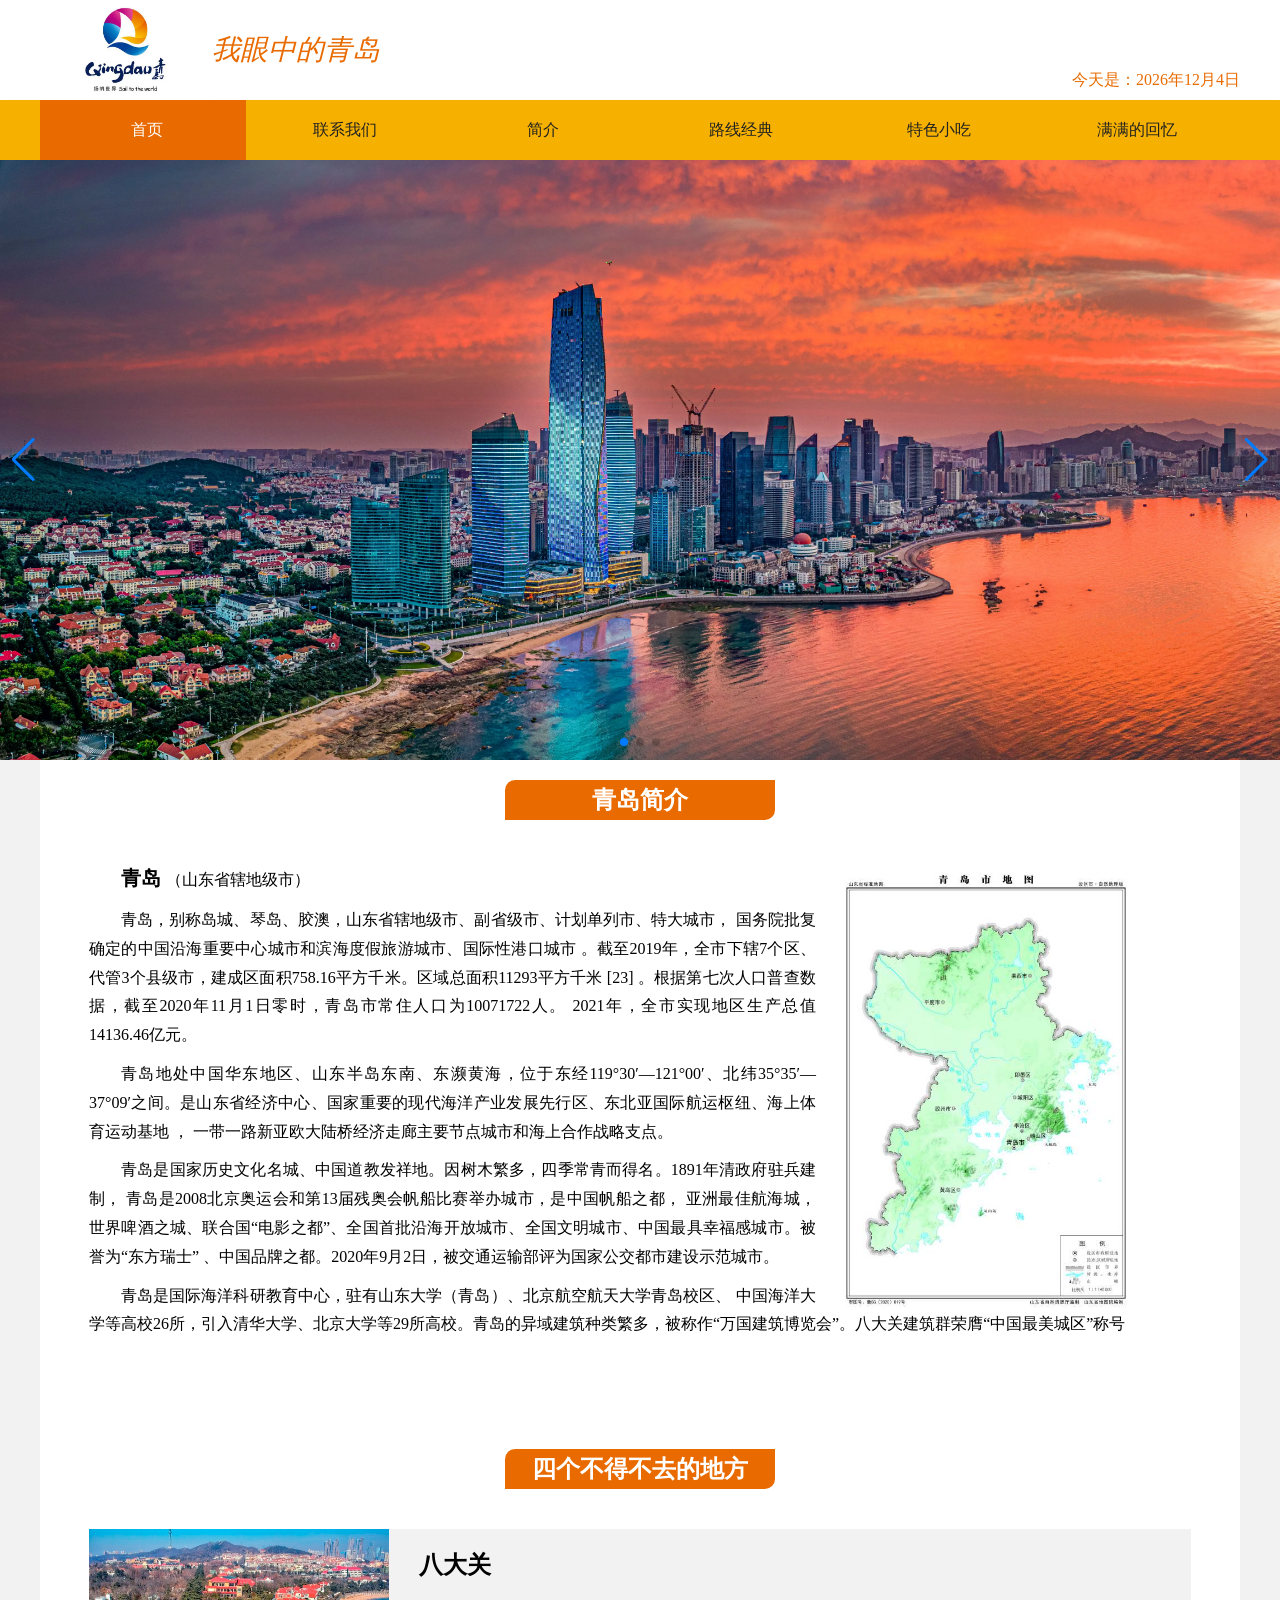
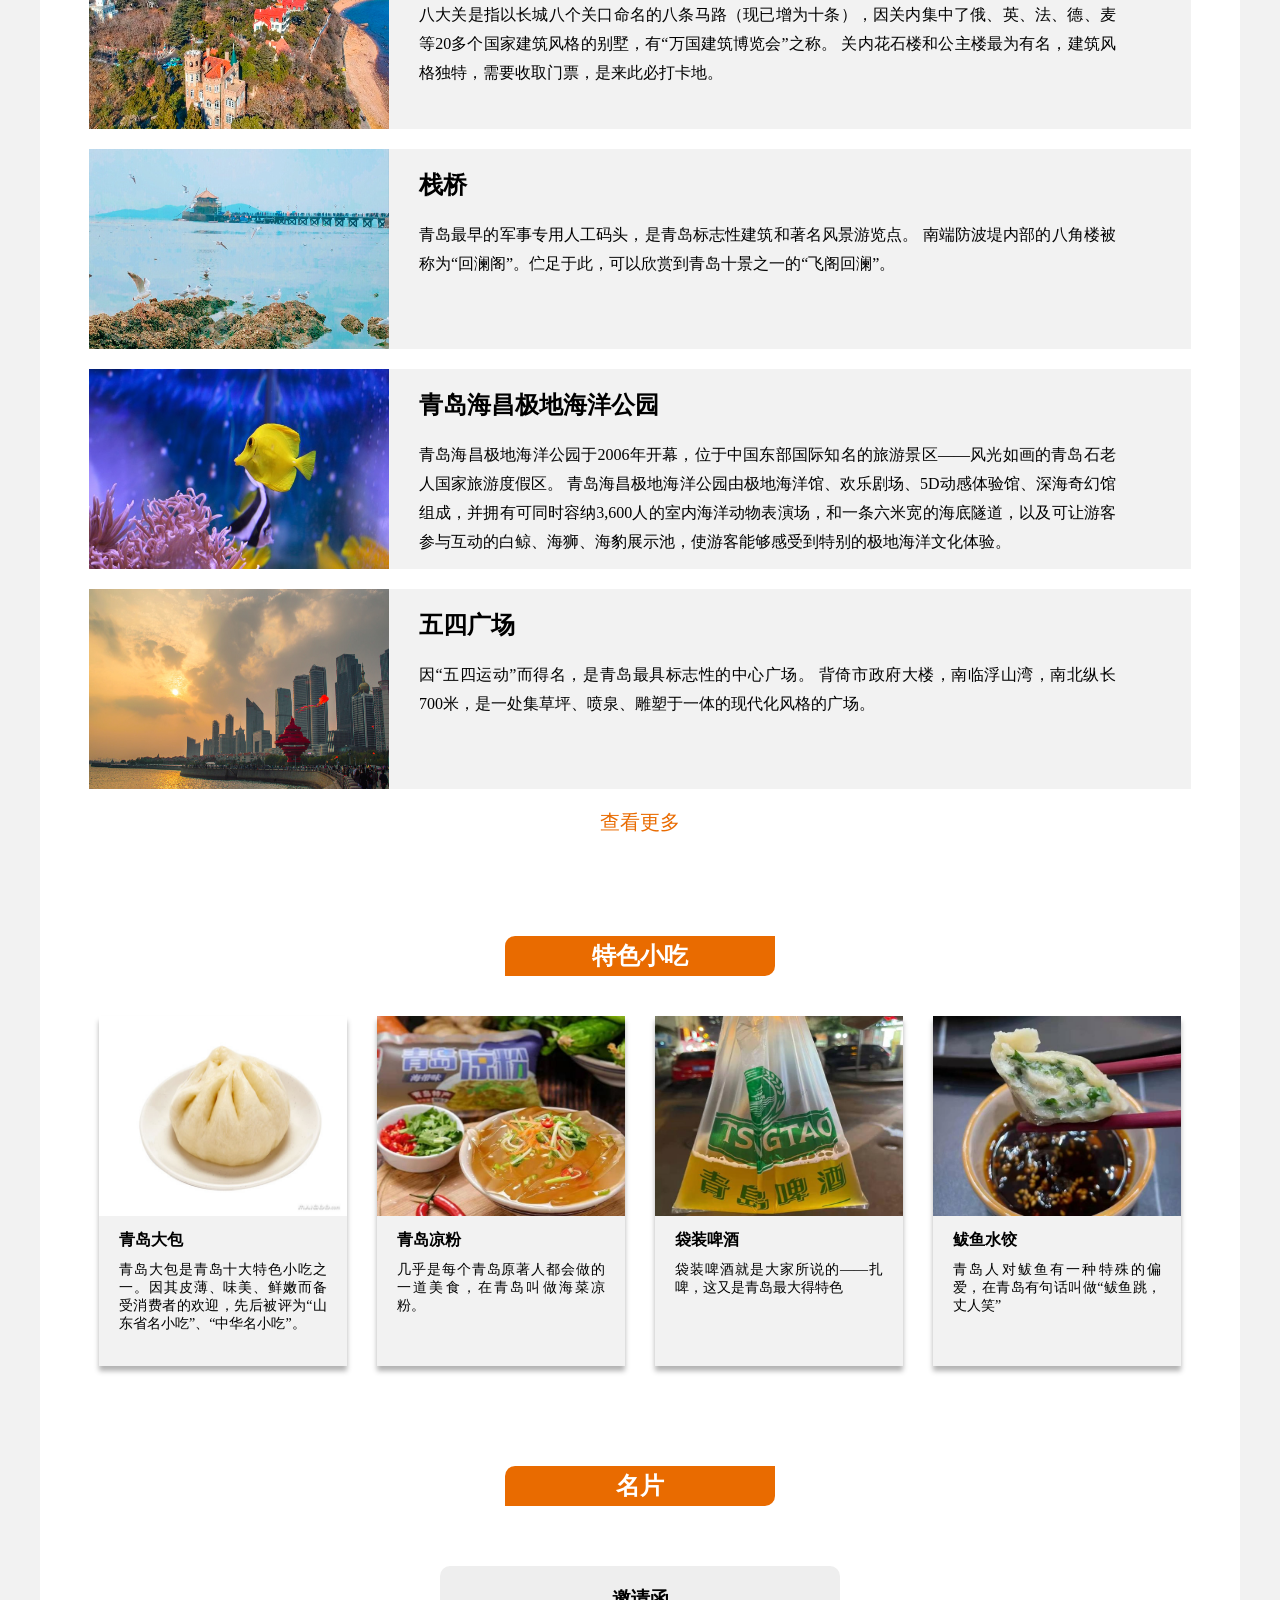
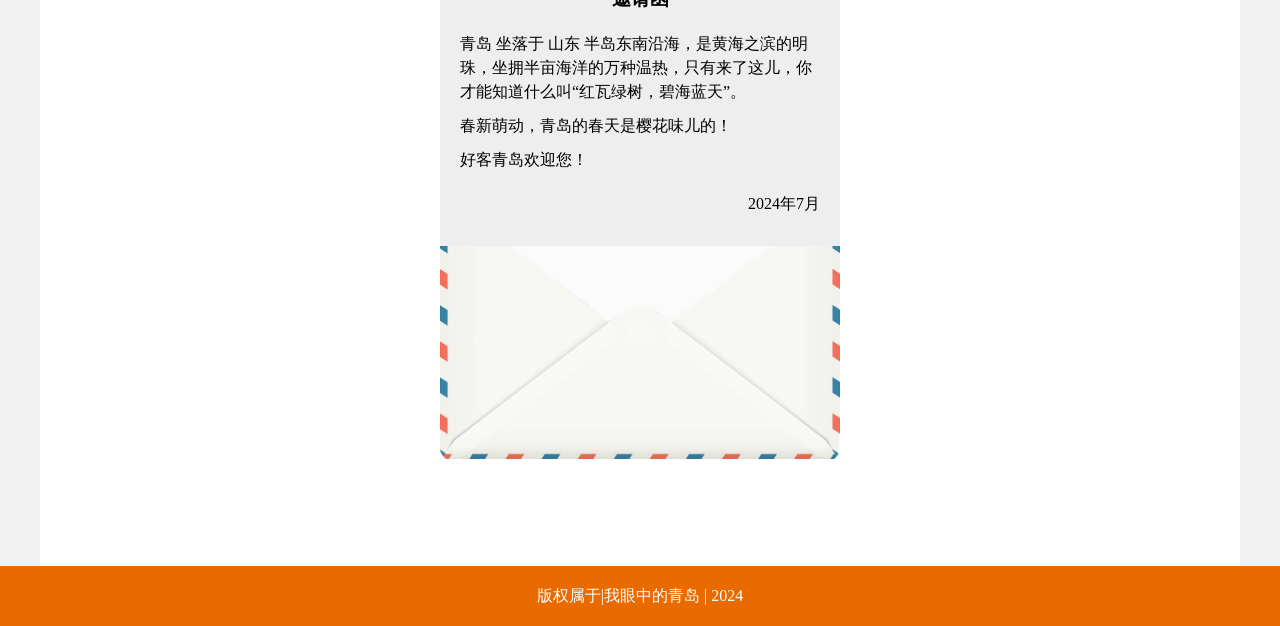
<file: qingdaolvyou/index.html>
<!DOCTYPE html>
<html>

<head>
	<meta charset="utf-8" />
	<title>首页</title>
	<link rel="stylesheet" href="css/index.css">
	<link rel="stylesheet" href="css/swiper.css">
</head>

<body>
	<div class="top">
		<div class="main">
			<img src="images/logo.webp" alt="">
			<h1>我眼中的青岛</h1>

			<div class="time">
				<script type="text/javascript">
					var date = new Date();
					document.write("今天是：" + date.getFullYear() + "年" + (date.getMonth() + 1) + "月" + date.getDate() + "日");
				</script>
			</div>
		</div>
	</div>

	<div class="head">
		<div class="main">
			<ul>
				<li><a class="select" href="index.html">首页</a></li>
				<li><a href="about.html">联系我们</a></li>
				<li><a href="introduce.html">简介</a></li>
				<li><a href="route.html">路线经典</a></li>
				<li><a href="food.html">特色小吃</a></li>
				<li><a href="article.html">满满的回忆</a></li>
				<div class="clear"></div>
			</ul>
		</div>
	</div>

	<div class="lunbo">
		<div class="swiper-container" style="width:100%; height: 100%;">
			<div class="swiper-wrapper">
				<div class="swiper-slide">
					<img src="images/banner.jpeg" alt="">
				</div>
				<div class="swiper-slide">
					<img src="images/banner1.jpg" alt="">
				</div>
				<div class="swiper-slide">
					<img src="images/banner2.jpg" alt="">
				</div>
			</div>
			<!-- Add Arrows -->
			<div class="swiper-button-next"></div>
			<div class="swiper-button-prev"></div>
			<!-- Add Pagination -->
			<div class="swiper-pagination"></div>
		</div>
	</div>


	<div class="box">

		<div class="content">
			<div class="row">
				<div class="content_title">
					<h2>青岛简介</h2>
				</div>

				<div class="text">
					<img src="images/1.jpg" width="300" alt="" style="float: right; margin-left: 20px;">
					<p>
						<span style="font-weight: 600; font-size:20px">青岛 </span>（山东省辖地级市）
					</p>
					<p>
						青岛，别称岛城、琴岛、胶澳，山东省辖地级市、副省级市、计划单列市、特大城市， 国务院批复确定的中国沿海重要中心城市和滨海度假旅游城市、国际性港口城市
						。截至2019年，全市下辖7个区、代管3个县级市，建成区面积758.16平方千米。区域总面积11293平方千米 [23] 。根据第七次人口普查数据，截至2020年11月1日零时，青岛市常住人口为10071722人。
						2021年，全市实现地区生产总值14136.46亿元。
					</p>
					<p>
						青岛地处中国华东地区、山东半岛东南、东濒黄海，位于东经119°30′—121°00′、北纬35°35′—37°09′之间。是山东省经济中心、国家重要的现代海洋产业发展先行区、东北亚国际航运枢纽、海上体育运动基地 ，
						一带一路新亚欧大陆桥经济走廊主要节点城市和海上合作战略支点。
					</p>
					<p>
						青岛是国家历史文化名城、中国道教发祥地。因树木繁多，四季常青而得名。1891年清政府驻兵建制， 青岛是2008北京奥运会和第13届残奥会帆船比赛举办城市，是中国帆船之都， 亚洲最佳航海城，
						世界啤酒之城、联合国“电影之都”、全国首批沿海开放城市、全国文明城市、中国最具幸福感城市。被誉为“东方瑞士” 、中国品牌之都。2020年9月2日，被交通运输部评为国家公交都市建设示范城市。
					</p>
					<p>
						青岛是国际海洋科研教育中心，驻有山东大学（青岛）、北京航空航天大学青岛校区、
						中国海洋大学等高校26所，引入清华大学、北京大学等29所高校。青岛的异域建筑种类繁多，被称作“万国建筑博览会”。八大关建筑群荣膺“中国最美城区”称号
					</p>
				</div>
				<div class=" clear"></div>
			</div>

			<div class="row" style="margin-top: 100px;">
				<div class="content_title">
					<h2>四个不得不去的地方</h2>
				</div>

				<div class="info1">
					<img src="images/df1.jpeg" alt="">
					<div class="text">
						<h2>八大关</h2>
						<p>
							八大关是指以长城八个关口命名的八条马路（现已增为十条），因关内集中了俄、英、法、德、麦等20多个国家建筑风格的别墅，有“万国建筑博览会”之称。
							关内花石楼和公主楼最为有名，建筑风格独特，需要收取门票，是来此必打卡地。
						</p>
					</div>
					<div class="clear"></div>
				</div>
				<div class="info1">
					<img src="images/df2.jpeg" alt="">
					<div class="text">
						<h2>栈桥</h2>
						<p>
							青岛最早的军事专用人工码头，是青岛标志性建筑和著名风景游览点。
							南端防波堤内部的八角楼被称为“回澜阁”。伫足于此，可以欣赏到青岛十景之一的“飞阁回澜”。
						</p>
					</div>
					<div class="clear"></div>
				</div>
				<div class="info1">
					<img src="images/df3.jpeg" alt="">
					<div class="text">
						<h2>青岛海昌极地海洋公园</h2>
						<p>
							青岛海昌极地海洋公园于2006年开幕，位于中国东部国际知名的旅游景区——风光如画的青岛石老人国家旅游度假区。
							青岛海昌极地海洋公园由极地海洋馆、欢乐剧场、5D动感体验馆、深海奇幻馆组成，并拥有可同时容纳3,600人的室内海洋动物表演场，和一条六米宽的海底隧道，以及可让游客参与互动的白鲸、海狮、海豹展示池，使游客能够感受到特别的极地海洋文化体验。
						</p>
					</div>
					<div class="clear"></div>
				</div>
				<div class="info1">
					<img src="images/df4.jpeg" alt="">
					<div class="text">
						<h2>五四广场</h2>
						<p>
							因“五四运动”而得名，是青岛最具标志性的中心广场。
							背倚市政府大楼，南临浮山湾，南北纵长700米，是一处集草坪、喷泉、雕塑于一体的现代化风格的广场。
						</p>
					</div>
					<div class="clear"></div>
				</div>

				<a href="route.html" class="more">查看更多</a>

			</div>


			<div class="row" style="margin-top: 100px;">
				<div class="content_title">
					<h2>特色小吃</h2>
				</div>

				<div class="list">
					<div class="list_info" style="margin-left: 10px;">
						<img src="images/ms1.jpg" alt="">
						<h4>青岛大包</h4>
						<p>
							青岛大包是青岛十大特色小吃之一。因其皮薄、味美、鲜嫩而备受消费者的欢迎，先后被评为“山东省名小吃”、“中华名小吃”。
						</p>
					</div>
					<div class="list_info">
						<img src="images/ms2.jpeg" alt="">
						<h4>青岛凉粉</h4>
						<p>
							几乎是每个青岛原著人都会做的一道美食，在青岛叫做海菜凉粉。
						</p>
					</div>
					<div class="list_info">
						<img src="images/ms3.jpeg" alt="">
						<h4>袋装啤酒</h4>
						<p>
							袋装啤酒就是大家所说的——扎啤，这又是青岛最大得特色
						</p>
					</div>
					<div class="list_info" style="margin-right: 0;">
						<img src="images/ms4.jpeg" alt="">
						<h4>鲅鱼水饺 </h4>
						<p>
							青岛人对鲅鱼有一种特殊的偏爱，在青岛有句话叫做“鲅鱼跳，丈人笑”
						</p>
					</div>
					<div class="clear"></div>
				</div>

			</div>


			<div class="row" style="margin-top: 100px;">
				<div class="content_title">
					<h2>名片</h2>
				</div>

				<div class="xinfeng">
					<img src="images/xf.jpg" alt="">
					<div class="xinfeng_text">
						<h3>邀请函</h3>
						<p>
							青岛 坐落于 山东 半岛东南沿海，是黄海之滨的明珠，坐拥半亩海洋的万种温热，只有来了这儿，你才能知道什么叫“红瓦绿树，碧海蓝天”。
						</p>
						<p>
							春新萌动，青岛的春天是樱花味儿的！
						</p>
						<p>好客青岛欢迎您！</p>
						<p style="text-align: right; margin-top: 20px;">2024年7月</p>
					</div>
				</div>

			</div>
		</div>

	</div>

	<div class="footer">
		<p>版权属于|我眼中的青岛 | 2024</p>
	</div>

</body>

<script src="js/swiper.js"></script>
<script>
	// 轮播
	var swiper = new Swiper('.swiper-container', {
		loop: true,
		effect: 'fade',
		autoplay: {
			delay: 5000, //3秒切换一次
			disableOnInteraction: false,
		},
		navigation: {
			nextEl: '.swiper-button-next',
			prevEl: '.swiper-button-prev',
		},
		pagination: {
			el: '.swiper-pagination',
			clickable: true,
		},
	});

	// 欢迎信息
	alert('欢迎你来到“我眼中的青岛”网站')
</script>

</html>
</file>
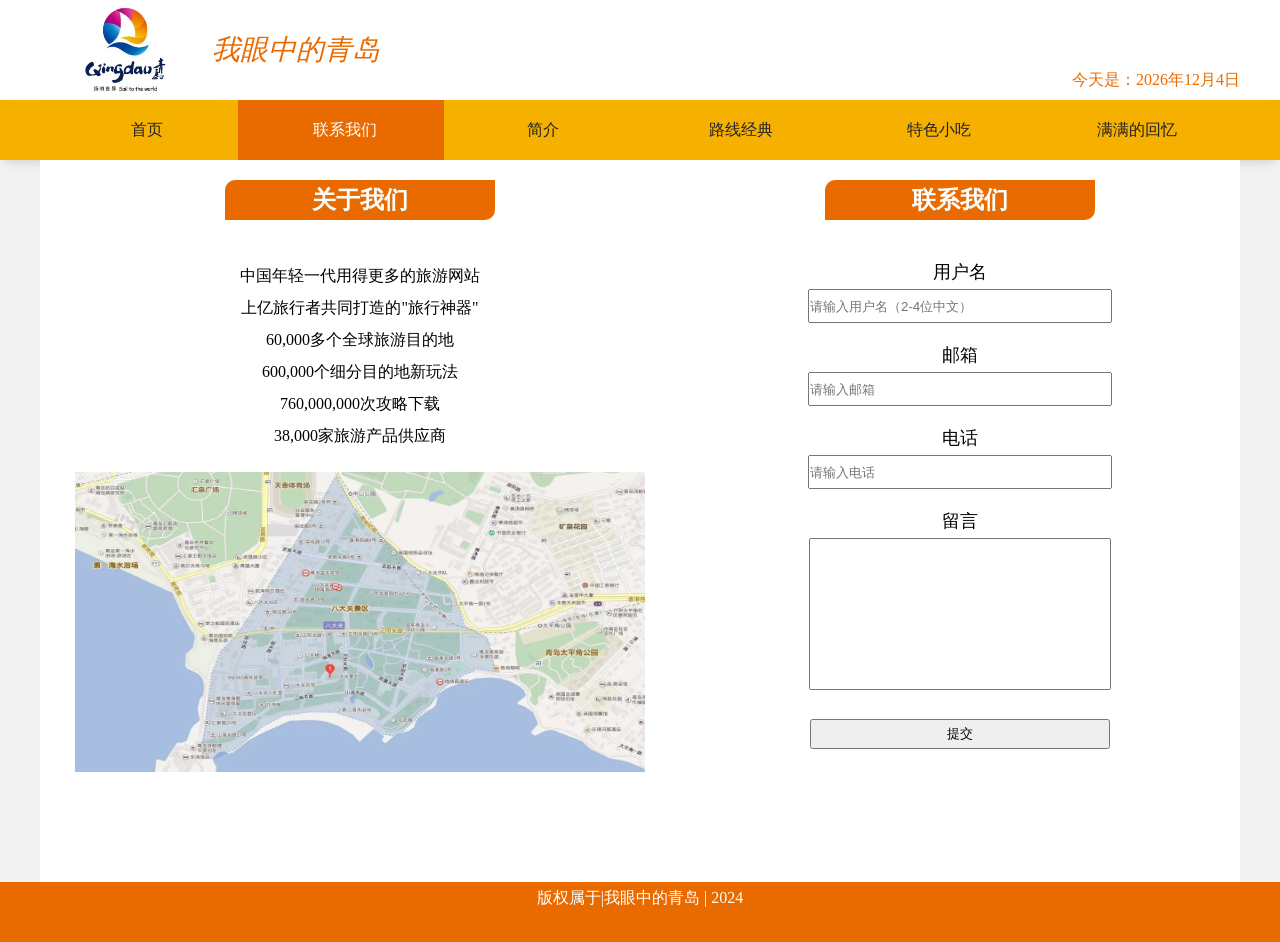
<file: qingdaolvyou/about.html>
<!DOCTYPE html>
<html>

<head>
    <meta charset="utf-8">
    <title>联系我们</title>
    <link rel="stylesheet" href="css/index.css">
    <style>
    .box {
        padding-bottom: 50px;
    }

    p {
        text-align: center;
        font-weight: 300;
        line-height: 2;
    }
    </style>
</head>

<body>
    <div class="top">
        <div class="main">
            <img src="images/logo.webp" alt="">
            <h1>我眼中的青岛</h1>
            <div class="time">
                <script type="text/javascript">
                var date = new Date();
                document.write("今天是：" + date.getFullYear() + "年" + (date.getMonth() + 1) + "月" + date.getDate() + "日");
                </script>
            </div>
        </div>
    </div>
    <div class="head">
        <div class="main">
            <ul>
                <li><a href="index.html">首页</a></li>
                <li><a class="select" href="about.html">联系我们</a></li>
                <li><a href="introduce.html">简介</a></li>
                <li><a href="route.html">路线经典</a></li>
                <li><a href="food.html">特色小吃</a></li>
                <li><a href="article.html">满满的回忆</a></li>
                <div class="clear"></div>
            </ul>
        </div>
    </div>
    <div class="box">
        <div class="content">
            <div class="main">
                <div class="row row_left">
                    <div class="content_title">
                        <h2>关于我们</h2>
                    </div>
                    <p>
                        中国年轻一代用得更多的旅游网站
                        <br> 上亿旅行者共同打造的"旅行神器"
                        <br> 60,000多个全球旅游目的地
                        <br> 600,000个细分目的地新玩法
                        <br> 760,000,000次攻略下载
                        <br> 38,000家旅游产品供应商
                    </p>
                    <div class="map">
                        <img src="images/map.jpg" alt="">
                    </div>
                </div>
                <div class="row row_right">
                    <div class="content_title">
                        <h2>联系我们</h2>
                    </div>
                    <form action="#">
                        <div class="input_info">
                            <span class="label">用户名</span>
                            <input type="text" id="user" placeholder="请输入用户名（2-4位中文）">
                        </div>
                        <div class="input_info">
                            <span class="label">邮箱</span>
                            <input type="email" id="email" placeholder="请输入邮箱">
                        </div>
                        <div class="input_info">
                            <span class="label">电话</span>
                            <input type="tel" id="phone" placeholder="请输入电话">
                        </div>
                        <div class="input_info">
                            <span class="label">留言</span>
                            <textarea name="" id="liuyan" cols="30" rows="10"></textarea>
                        </div>
                        <input type="submit" value="提交" id="btn">
                    </form>
                </div>
                <div class="clear"></div>
            </div>
        </div>
    </div>
    <div class="footer">
        <p>版权属于|我眼中的青岛 | 2024</p>
    </div>
</body>
<script>
var btn = document.querySelector('#btn')
btn.addEventListener('click', function() {
    var user = document.querySelector('#user').value
    var email = document.querySelector('#email').value
    var phone = document.querySelector('#phone').value
    var liuyan = document.querySelector('#liuyan').value

    var pattern = /[\u4e00-\u9fa5]{2,4}$/;
    if (pattern.test(user) === true) {

        var reg2 = /^([a-zA-Z]|[0-9])(\w|\-)+@[a-zA-Z0-9]+\.([a-zA-Z]{2,4})$/;
        if (!reg2.test(email)) {
            alert("请输入正确邮箱格式");
            document.querySelector('#email').focus();
            return false;
        } else {
            var reg3 = /^(((13[0-9]{1})|(15[0-9]{1})|(18[0-9]{1}))+\d{8})$/;
            if (!reg3.test(phone)) {
                alert("请输入正确手机号");
                document.querySelector('#phone').focus();
                return false;
            } else {
                if (liuyan.length === 0) {
                    alert("请输入留言内容");
                    document.querySelector('#liuyan').focus();
                    return false;
                } else {
                    alert('提交成功')
                }
            }
        }

    } else {
        alert("请输入2-4位中文");
        document.querySelector('#user').focus();
    }
})
</script>

</html>
</file>
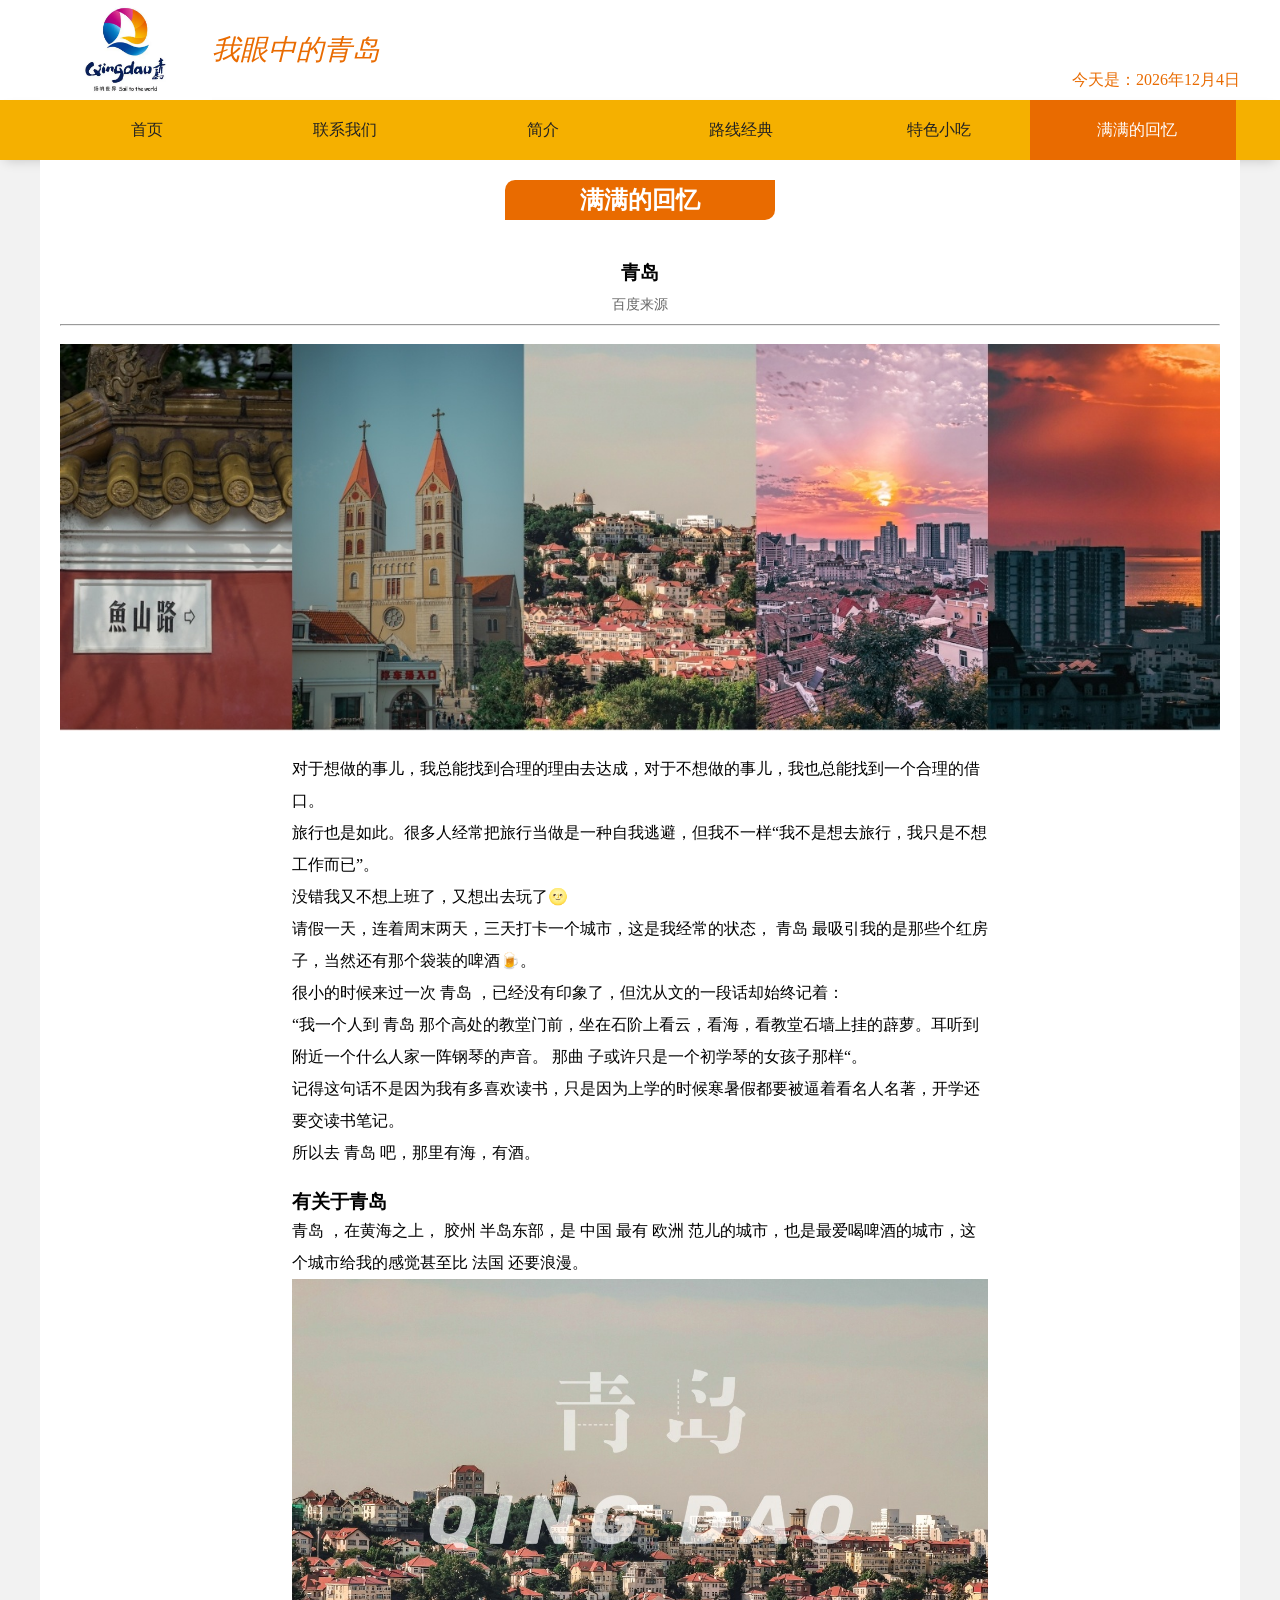
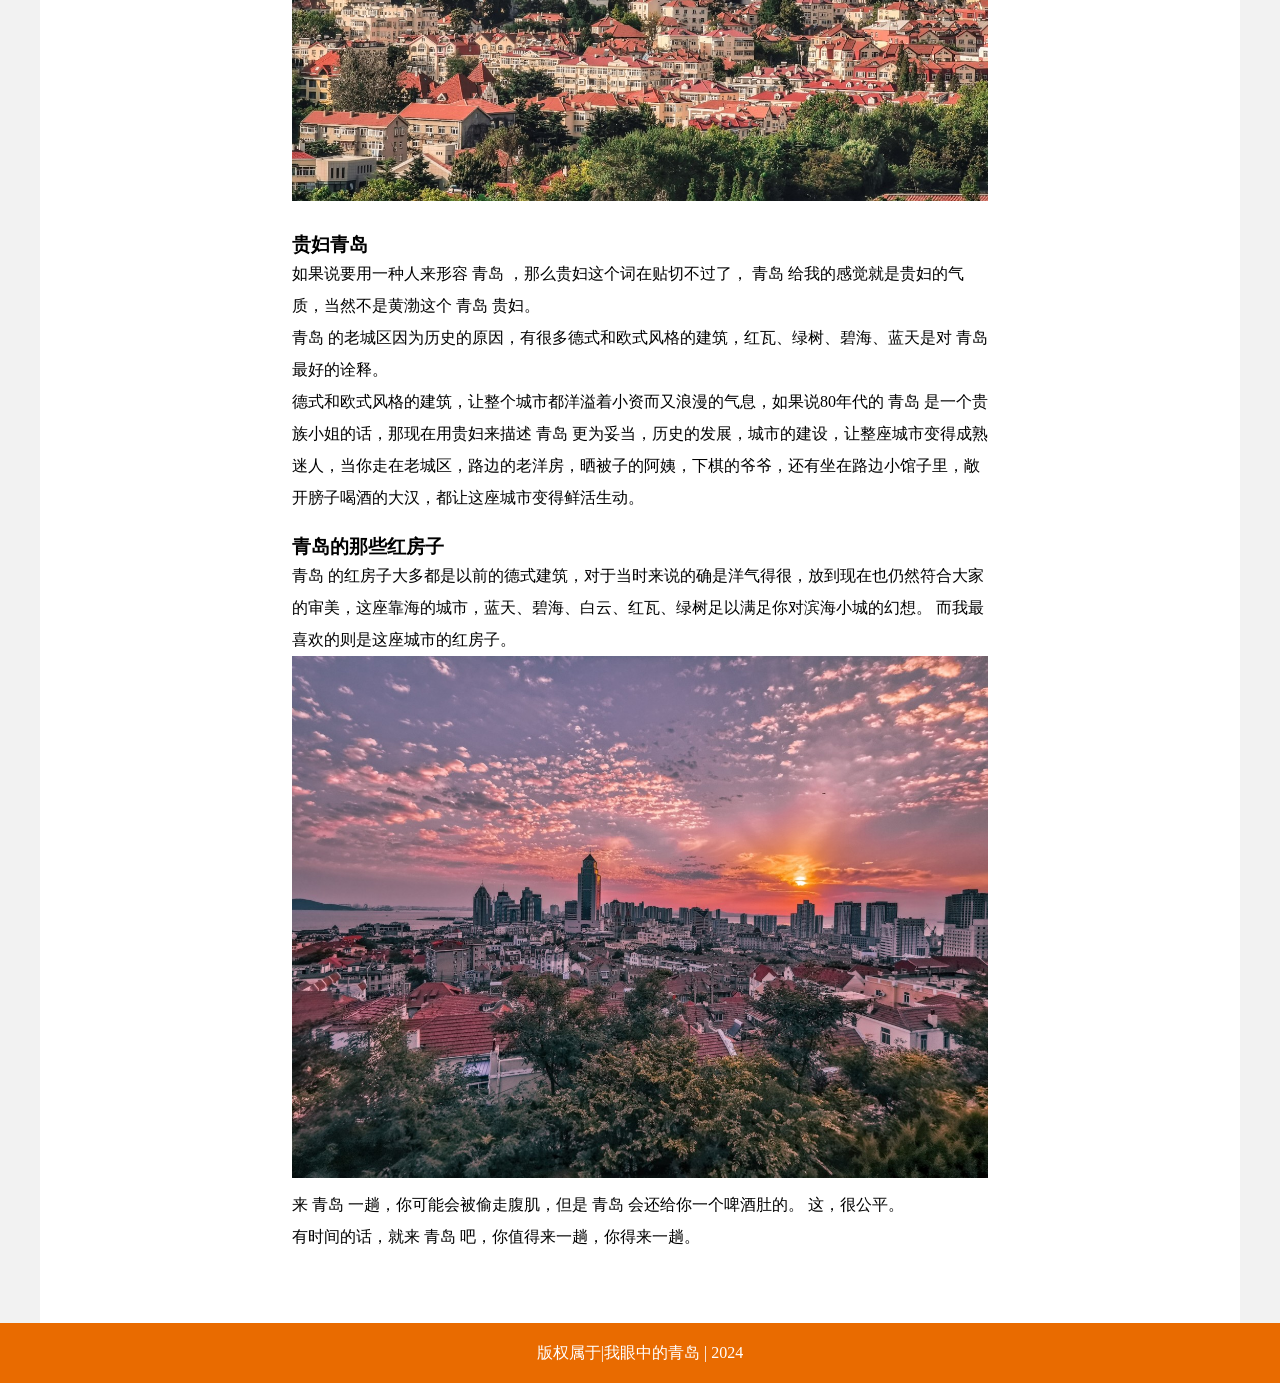
<file: qingdaolvyou/article.html>
<!DOCTYPE html>
<html>

<head>
    <meta charset="utf-8">
    <title>满满的回忆</title>
    <link rel="stylesheet" href="css/index.css">
    <style>
    .box {
        padding-bottom: 50px;
    }

    p {
        margin-bottom: 10px;
    }
    </style>
</head>

<body>
    <div class="top">
        <div class="main">
            <img src="images/logo.webp" alt="">
            <h1>我眼中的青岛</h1>
            <div class="time">
                <script type="text/javascript">
                var date = new Date();
                document.write("今天是：" + date.getFullYear() + "年" + (date.getMonth() + 1) + "月" + date.getDate() + "日");
                </script>
            </div>
        </div>
    </div>
    <div class="head">
        <div class="main">
            <ul>
                <li><a href="index.html">首页</a></li>
                <li><a href="about.html">联系我们</a></li>
                <li><a href="introduce.html">简介</a></li>
                <li><a href="route.html">路线经典</a></li>
                <li><a href="food.html">特色小吃</a></li>
                <li><a class="select" href="article.html">满满的回忆</a></li>
                <div class="clear"></div>
            </ul>
        </div>
    </div>
    <div class="box">
        <div class="content">
            <div class="content_title">
                <h2>满满的回忆</h2>
            </div>
            <div class="introduce article">
                <h3 style="text-align: center;">青岛</h3>
                <a href="http://www.mafengwo.cn/i/21108826.html" target="_blank">百度来源</a>
                <hr>
                <br>
                <img src="images/hy1.jpg" style="width: 100%;" alt="">
                <br>
                <br>
                <p>
                    对于想做的事儿，我总能找到合理的理由去达成，对于不想做的事儿，我也总能找到一个合理的借口。
                </p>
                <p>
                    旅行也是如此。很多人经常把旅行当做是一种自我逃避，但我不一样“我不是想去旅行，我只是不想工作而已”。
                </p>
                <p>
                    没错我又不想上班了，又想出去玩了🌝
                </p>
                <p>
                    请假一天，连着周末两天，三天打卡一个城市，这是我经常的状态， 青岛 最吸引我的是那些个红房子，当然还有那个袋装的啤酒🍺。
                </p>
                <p>
                    很小的时候来过一次 青岛 ，已经没有印象了，但沈从文的一段话却始终记着：
                </p>
                <p>
                    “我一个人到 青岛 那个高处的教堂门前，坐在石阶上看云，看海，看教堂石墙上挂的薜萝。耳听到附近一个什么人家一阵钢琴的声音。 那曲 子或许只是一个初学琴的女孩子那样“。
                </p>
                <p>
                    记得这句话不是因为我有多喜欢读书，只是因为上学的时候寒暑假都要被逼着看名人名著，开学还要交读书笔记。
                </p>
                <p>
                    所以去 青岛 吧，那里有海，有酒。
                </p>
                <h3>有关于青岛</h3>
                <p>
                    青岛 ，在黄海之上， 胶州 半岛东部，是 中国 最有 欧洲 范儿的城市，也是最爱喝啤酒的城市，这个城市给我的感觉甚至比 法国 还要浪漫。
                </p>
                <p>
                    <img src="images/hy2.jpg" alt="">
                </p>
                <h3>贵妇青岛</h3>
                <p>
                    如果说要用一种人来形容 青岛 ，那么贵妇这个词在贴切不过了， 青岛 给我的感觉就是贵妇的气质，当然不是黄渤这个 青岛 贵妇。
                </p>
                <p>
                    青岛 的老城区因为历史的原因，有很多德式和欧式风格的建筑，红瓦、绿树、碧海、蓝天是对 青岛 最好的诠释。
                </p>
                <p>
                    德式和欧式风格的建筑，让整个城市都洋溢着小资而又浪漫的气息，如果说80年代的 青岛 是一个贵族小姐的话，那现在用贵妇来描述 青岛 更为妥当，历史的发展，城市的建设，让整座城市变得成熟迷人，当你走在老城区，路边的老洋房，晒被子的阿姨，下棋的爷爷，还有坐在路边小馆子里，敞开膀子喝酒的大汉，都让这座城市变得鲜活生动。
                </p>
                <h3>
          青岛的那些红房子
        </h3>
                <p>
                    青岛 的红房子大多都是以前的德式建筑，对于当时来说的确是洋气得很，放到现在也仍然符合大家的审美，这座靠海的城市，蓝天、碧海、白云、红瓦、绿树足以满足你对滨海小城的幻想。 而我最喜欢的则是这座城市的红房子。
                </p>
                <p>
                    <img src="images/hy3.jpg" alt="">
                </p>
                <p>
                    来 青岛 一趟，你可能会被偷走腹肌，但是 青岛 会还给你一个啤酒肚的。 这，很公平。
                </p>
                <p>
                    有时间的话，就来 青岛 吧，你值得来一趟，你得来一趟。
                </p>
            </div>
        </div>
    </div>
    <div class="footer">
        <p>版权属于|我眼中的青岛 | 2024</p>
    </div>
</body>

</html>
</file>
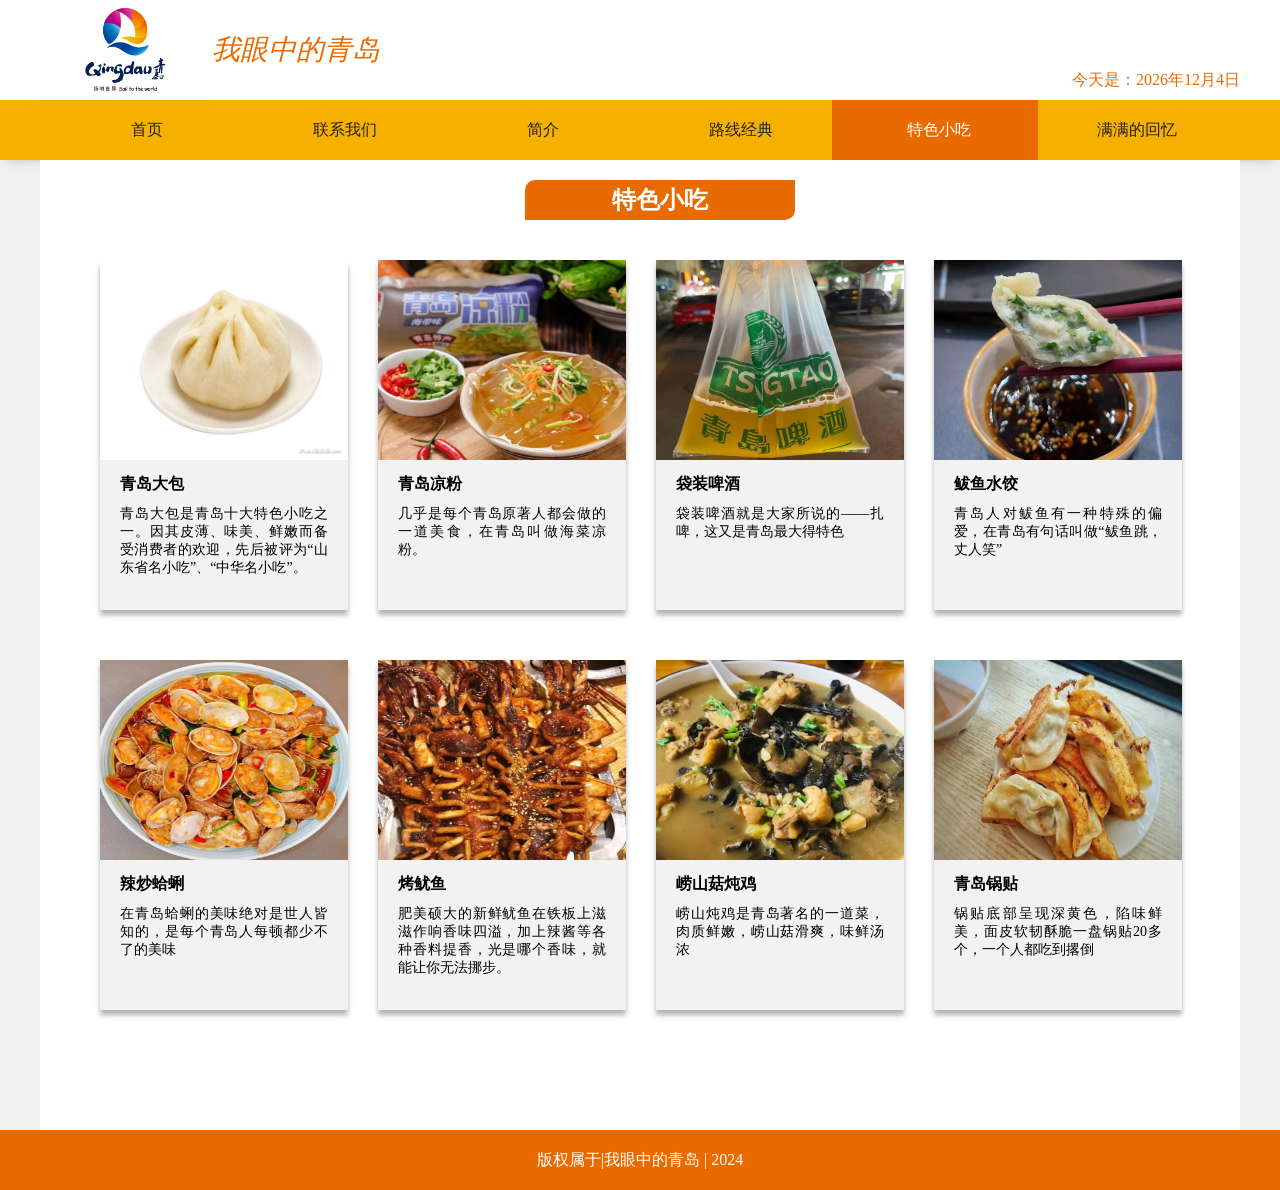
<file: qingdaolvyou/food.html>
<!DOCTYPE html>
<html>

<head>
    <meta charset="utf-8">
    <title>特色小吃</title>
    <link rel="stylesheet" href="css/index.css">
    <style>
    .box {
        padding-bottom: 50px;
    }
    </style>
</head>

<body>
    <div class="top">
        <div class="main">
            <img src="images/logo.webp" alt="">
            <h1>我眼中的青岛</h1>
            <div class="time">
                <script type="text/javascript">
                var date = new Date();
                document.write("今天是：" + date.getFullYear() + "年" + (date.getMonth() + 1) + "月" + date.getDate() + "日");
                </script>
            </div>
        </div>
    </div>
    <div class="head">
        <div class="main">
            <ul>
                <li><a href="index.html">首页</a></li>
                <li><a href="about.html">联系我们</a></li>
                <li><a href="introduce.html">简介</a></li>
                <li><a href="route.html">路线经典</a></li>
                <li><a class="select" href="food.html">特色小吃</a></li>
                <li><a href="article.html">满满的回忆</a></li>
                <div class="clear"></div>
            </ul>
        </div>
    </div>
    <div class="box">
        <div class="content">
            <div class="main">
                <div class="row">
                    <div class="content_title">
                        <h2>特色小吃</h2>
                    </div>
                    <div class="list">
                        <div class="list_info" style="margin-left: 10px;">
                            <img src="images/ms1.jpg" alt="">
                            <h4>青岛大包</h4>
                            <p>
                                青岛大包是青岛十大特色小吃之一。因其皮薄、味美、鲜嫩而备受消费者的欢迎，先后被评为“山东省名小吃”、“中华名小吃”。
                            </p>
                        </div>
                        <div class="list_info">
                            <img src="images/ms2.jpeg" alt="">
                            <h4>青岛凉粉</h4>
                            <p>
                                几乎是每个青岛原著人都会做的一道美食，在青岛叫做海菜凉粉。
                            </p>
                        </div>
                        <div class="list_info">
                            <img src="images/ms3.jpeg" alt="">
                            <h4>袋装啤酒</h4>
                            <p>
                                袋装啤酒就是大家所说的——扎啤，这又是青岛最大得特色
                            </p>
                        </div>
                        <div class="list_info" style="margin-right: 0;">
                            <img src="images/ms4.jpeg" alt="">
                            <h4>鲅鱼水饺 </h4>
                            <p>
                                青岛人对鲅鱼有一种特殊的偏爱，在青岛有句话叫做“鲅鱼跳，丈人笑”
                            </p>
                        </div>
                        <div class="clear"></div>
                    </div>
                    <div class="list">
                        <div class="list_info" style="margin-left: 10px;">
                            <img src="images/ms5.jpeg" alt="">
                            <h4>辣炒蛤蜊</h4>
                            <p>
                                在青岛蛤蜊的美味绝对是世人皆知的，是每个青岛人每顿都少不了的美味
                            </p>
                        </div>
                        <div class="list_info">
                            <img src="images/ms6.jpeg" alt="">
                            <h4>烤鱿鱼</h4>
                            <p>
                                肥美硕大的新鲜鱿鱼在铁板上滋滋作响香味四溢，加上辣酱等各种香料提香，光是哪个香味，就能让你无法挪步。
                            </p>
                        </div>
                        <div class="list_info">
                            <img src="images/ms7.jpeg" alt="">
                            <h4>崂山菇炖鸡</h4>
                            <p>
                                崂山炖鸡是青岛著名的一道菜，肉质鲜嫩，崂山菇滑爽，味鲜汤浓
                            </p>
                        </div>
                        <div class="list_info" style="margin-right: 0;">
                            <img src="images/ms8.jpeg" alt="">
                            <h4>青岛锅贴 </h4>
                            <p>
                                锅贴底部呈现深黄色，陷味鲜美，面皮软韧酥脆一盘锅贴20多个，一个人都吃到撂倒
                            </p>
                        </div>
                        <div class="clear"></div>
                    </div>
                </div>
            </div>
        </div>
    </div>
    <div class="footer">
        <p>版权属于|我眼中的青岛 | 2024</p>
    </div>
</body>

</html>
</file>
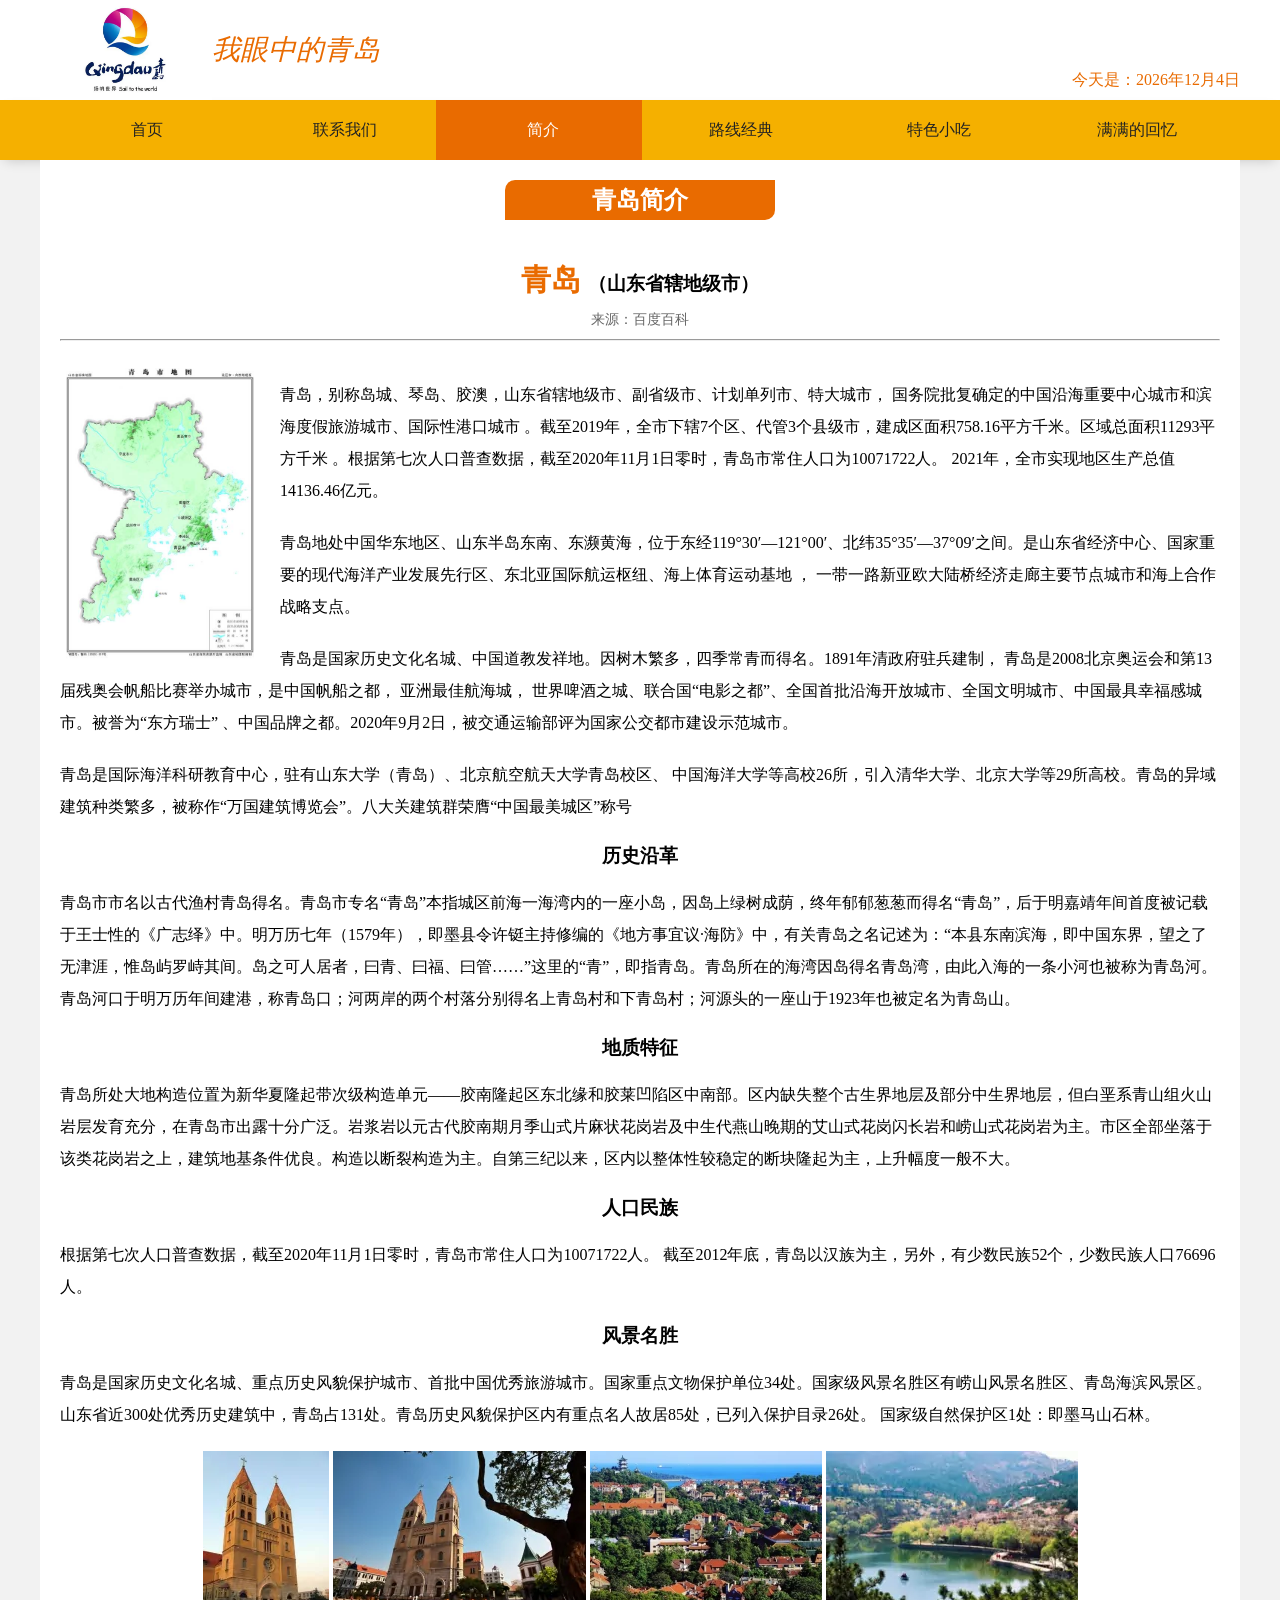
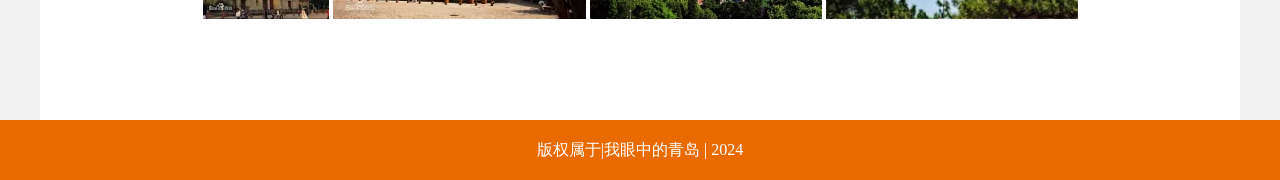
<file: qingdaolvyou/introduce.html>
<!DOCTYPE html>
<html>

<head>
    <meta charset="utf-8">
    <title>简介</title>
    <link rel="stylesheet" href="css/index.css">
    <style>
    .box {
        padding-bottom: 50px;
    }
    </style>
</head>

<body>
    <div class="top">
        <div class="main">
            <img src="images/logo.webp" alt="">
            <h1>我眼中的青岛</h1>
            <div class="time">
                <script type="text/javascript">
                var date = new Date();
                document.write("今天是：" + date.getFullYear() + "年" + (date.getMonth() + 1) + "月" + date.getDate() + "日");
                </script>
            </div>
        </div>
    </div>
    <div class="head">
        <div class="main">
            <ul>
                <li><a href="index.html">首页</a></li>
                <li><a href="about.html">联系我们</a></li>
                <li><a class="select" href="introduce.html">简介</a></li>
                <li><a href="route.html">路线经典</a></li>
                <li><a href="food.html">特色小吃</a></li>
                <li><a href="article.html">满满的回忆</a></li>
                <div class="clear"></div>
            </ul>
        </div>
    </div>
    <div class="box">
        <div class="content">
            <div class="content_title">
                <h2>青岛简介</h2>
            </div>
            <div class="introduce">
                <h3><b>青岛 </b>（山东省辖地级市）</h3>
                <a href="https://baike.baidu.com/item/%E9%9D%92%E5%B2%9B/60244?fr=aladdin" target="_blank">来源：百度百科</a>
                <hr>
                <br>
                <p>
                    <img src="images/1.jpg" width="200" style="float: left; margin: 0 20px 0 0" alt="">
                </p>
                <p>
                    青岛，别称岛城、琴岛、胶澳，山东省辖地级市、副省级市、计划单列市、特大城市， 国务院批复确定的中国沿海重要中心城市和滨海度假旅游城市、国际性港口城市 。截至2019年，全市下辖7个区、代管3个县级市，建成区面积758.16平方千米。区域总面积11293平方千米 。根据第七次人口普查数据，截至2020年11月1日零时，青岛市常住人口为10071722人。 2021年，全市实现地区生产总值14136.46亿元。
                </p>
                <p>
                    青岛地处中国华东地区、山东半岛东南、东濒黄海，位于东经119°30′—121°00′、北纬35°35′—37°09′之间。是山东省经济中心、国家重要的现代海洋产业发展先行区、东北亚国际航运枢纽、海上体育运动基地 ， 一带一路新亚欧大陆桥经济走廊主要节点城市和海上合作战略支点。
                </p>
                <p>
                    青岛是国家历史文化名城、中国道教发祥地。因树木繁多，四季常青而得名。1891年清政府驻兵建制， 青岛是2008北京奥运会和第13届残奥会帆船比赛举办城市，是中国帆船之都， 亚洲最佳航海城， 世界啤酒之城、联合国“电影之都”、全国首批沿海开放城市、全国文明城市、中国最具幸福感城市。被誉为“东方瑞士” 、中国品牌之都。2020年9月2日，被交通运输部评为国家公交都市建设示范城市。
                </p>
                <p>
                    青岛是国际海洋科研教育中心，驻有山东大学（青岛）、北京航空航天大学青岛校区、 中国海洋大学等高校26所，引入清华大学、北京大学等29所高校。青岛的异域建筑种类繁多，被称作“万国建筑博览会”。八大关建筑群荣膺“中国最美城区”称号
                </p>
                <h3>历史沿革</h3>
                <br>
                <p>
                    青岛市市名以古代渔村青岛得名。青岛市专名“青岛”本指城区前海一海湾内的一座小岛，因岛上绿树成荫，终年郁郁葱葱而得名“青岛”，后于明嘉靖年间首度被记载于王士性的《广志绎》中。明万历七年（1579年），即墨县令许铤主持修编的《地方事宜议·海防》中，有关青岛之名记述为：“本县东南滨海，即中国东界，望之了无津涯，惟岛屿罗峙其间。岛之可人居者，曰青、曰福、曰管……”这里的“青”，即指青岛。青岛所在的海湾因岛得名青岛湾，由此入海的一条小河也被称为青岛河。青岛河口于明万历年间建港，称青岛口；河两岸的两个村落分别得名上青岛村和下青岛村；河源头的一座山于1923年也被定名为青岛山。
                </p>
                <h3>地质特征</h3>
                <br>
                <p>
                    青岛所处大地构造位置为新华夏隆起带次级构造单元——胶南隆起区东北缘和胶莱凹陷区中南部。区内缺失整个古生界地层及部分中生界地层，但白垩系青山组火山岩层发育充分，在青岛市出露十分广泛。岩浆岩以元古代胶南期月季山式片麻状花岗岩及中生代燕山晚期的艾山式花岗闪长岩和崂山式花岗岩为主。市区全部坐落于该类花岗岩之上，建筑地基条件优良。构造以断裂构造为主。自第三纪以来，区内以整体性较稳定的断块隆起为主，上升幅度一般不大。
                </p>
                <h3>人口民族</h3>
                <br>
                <p>
                    根据第七次人口普查数据，截至2020年11月1日零时，青岛市常住人口为10071722人。 截至2012年底，青岛以汉族为主，另外，有少数民族52个，少数民族人口76696人。
                </p>
                <h3>风景名胜</h3>
                <br>
                <p>
                    青岛是国家历史文化名城、重点历史风貌保护城市、首批中国优秀旅游城市。国家重点文物保护单位34处。国家级风景名胜区有崂山风景名胜区、青岛海滨风景区。山东省近300处优秀历史建筑中，青岛占131处。青岛历史风貌保护区内有重点名人故居85处，已列入保护目录26处。 国家级自然保护区1处：即墨马山石林。
                </p>
                <p style="text-align: center;">
                    <img src="images/i1.webp" alt="">
                    <img src="images/i2.webp" alt="">
                    <img src="images/i3.webp" alt="">
                    <img src="images/i4.webp" alt="">
                </p>
            </div>
        </div>
    </div>
    <div class="footer">
        <p>版权属于|我眼中的青岛 | 2024</p>
    </div>
</body>

</html>
</file>
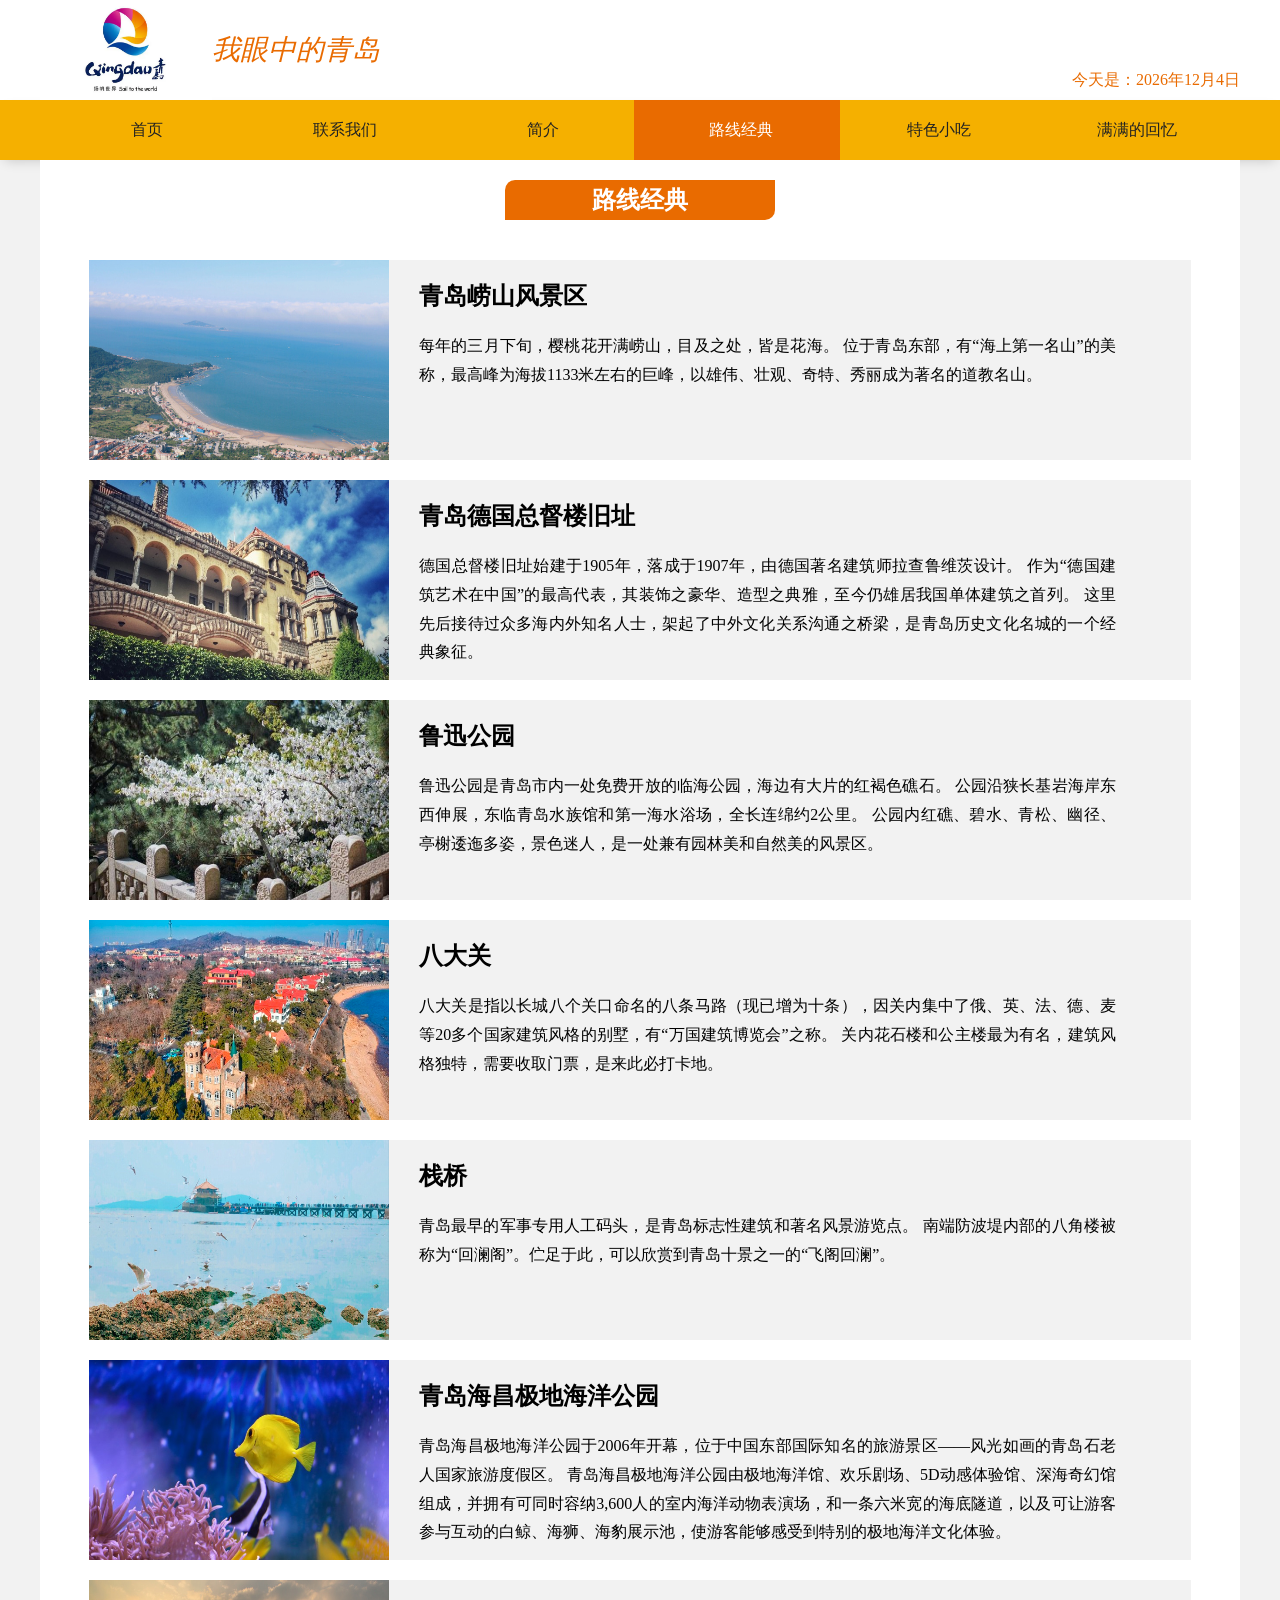
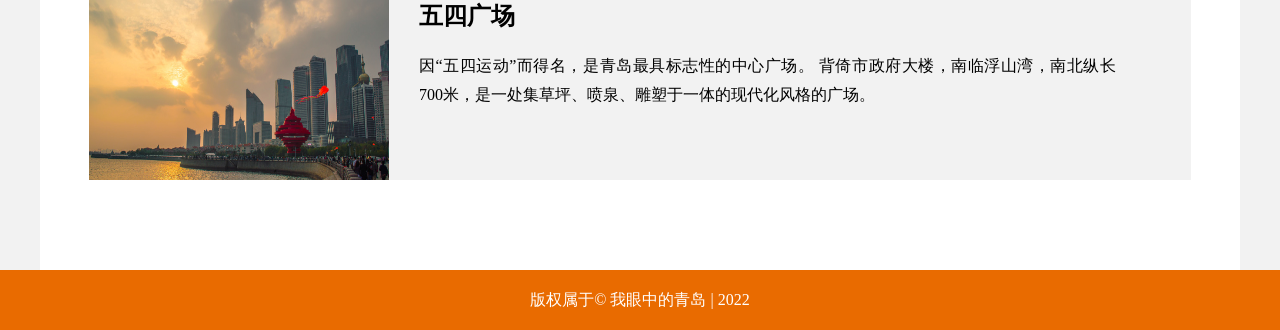
<file: qingdaolvyou/route.html>
<!DOCTYPE html>
<html>

<head>
    <meta charset="utf-8">
    <title>路线经典</title>
    <link rel="stylesheet" href="css/index.css">
    <style>
    .box {
        padding-bottom: 50px;
    }
    </style>
</head>

<body>
    <div class="top">
        <div class="main">
            <img src="images/logo.webp" alt="">
            <h1>我眼中的青岛</h1>
            <div class="time">
                <script type="text/javascript">
                var date = new Date();
                document.write("今天是：" + date.getFullYear() + "年" + (date.getMonth() + 1) + "月" + date.getDate() + "日");
                </script>
            </div>
        </div>
    </div>
    <div class="head">
        <div class="main">
            <ul>
                <li><a href="index.html">首页</a></li>
                <li><a href="about.html">联系我们</a></li>
                <li><a href="introduce.html">简介</a></li>
                <li><a class="select" href="route.html">路线经典</a></li>
                <li><a href="food.html">特色小吃</a></li>
                <li><a href="article.html">满满的回忆</a></li>
                <div class="clear"></div>
            </ul>
        </div>
    </div>
    <div class="box">
        <div class="content">
            <div class="content_title">
                <h2>路线经典</h2>
            </div>
            <div class="row">
                <div class="info1">
                    <img src="images/df5.jpeg" alt="">
                    <div class="text">
                        <h2>青岛崂山风景区</h2>
                        <p>
                            每年的三月下旬，樱桃花开满崂山，目及之处，皆是花海。 位于青岛东部，有“海上第一名山”的美称，最高峰为海拔1133米左右的巨峰，以雄伟、壮观、奇特、秀丽成为著名的道教名山。
                        </p>
                    </div>
                    <div class="clear"></div>
                </div>
                <div class="info1">
                    <img src="images/df6.jpeg" alt="">
                    <div class="text">
                        <h2>青岛德国总督楼旧址</h2>
                        <p>
                            德国总督楼旧址始建于1905年，落成于1907年，由德国著名建筑师拉查鲁维茨设计。 作为“德国建筑艺术在中国”的最高代表，其装饰之豪华、造型之典雅，至今仍雄居我国单体建筑之首列。 这里先后接待过众多海内外知名人士，架起了中外文化关系沟通之桥梁，是青岛历史文化名城的一个经典象征。
                        </p>
                    </div>
                    <div class="clear"></div>
                </div>
                <div class="info1">
                    <img src="images/df7.jpeg" alt="">
                    <div class="text">
                        <h2>鲁迅公园</h2>
                        <p>
                            鲁迅公园是青岛市内一处免费开放的临海公园，海边有大片的红褐色礁石。 公园沿狭长基岩海岸东西伸展，东临青岛水族馆和第一海水浴场，全长连绵约2公里。 公园内红礁、碧水、青松、幽径、亭榭逶迤多姿，景色迷人，是一处兼有园林美和自然美的风景区。
                        </p>
                    </div>
                    <div class="clear"></div>
                </div>
                <div class="info1">
                    <img src="images/df1.jpeg" alt="">
                    <div class="text">
                        <h2>八大关</h2>
                        <p>
                            八大关是指以长城八个关口命名的八条马路（现已增为十条），因关内集中了俄、英、法、德、麦等20多个国家建筑风格的别墅，有“万国建筑博览会”之称。 关内花石楼和公主楼最为有名，建筑风格独特，需要收取门票，是来此必打卡地。
                        </p>
                    </div>
                    <div class="clear"></div>
                </div>
                <div class="info1">
                    <img src="images/df2.jpeg" alt="">
                    <div class="text">
                        <h2>栈桥</h2>
                        <p>
                            青岛最早的军事专用人工码头，是青岛标志性建筑和著名风景游览点。 南端防波堤内部的八角楼被称为“回澜阁”。伫足于此，可以欣赏到青岛十景之一的“飞阁回澜”。
                        </p>
                    </div>
                    <div class="clear"></div>
                </div>
                <div class="info1">
                    <img src="images/df3.jpeg" alt="">
                    <div class="text">
                        <h2>青岛海昌极地海洋公园</h2>
                        <p>
                            青岛海昌极地海洋公园于2006年开幕，位于中国东部国际知名的旅游景区——风光如画的青岛石老人国家旅游度假区。 青岛海昌极地海洋公园由极地海洋馆、欢乐剧场、5D动感体验馆、深海奇幻馆组成，并拥有可同时容纳3,600人的室内海洋动物表演场，和一条六米宽的海底隧道，以及可让游客参与互动的白鲸、海狮、海豹展示池，使游客能够感受到特别的极地海洋文化体验。
                        </p>
                    </div>
                    <div class="clear"></div>
                </div>
                <div class="info1">
                    <img src="images/df4.jpeg" alt="">
                    <div class="text">
                        <h2>五四广场</h2>
                        <p>
                            因“五四运动”而得名，是青岛最具标志性的中心广场。 背倚市政府大楼，南临浮山湾，南北纵长700米，是一处集草坪、喷泉、雕塑于一体的现代化风格的广场。
                        </p>
                    </div>
                    <div class="clear"></div>
                </div>
            </div>
        </div>
    </div>
    <div class="footer">
        <p>版权属于&copy; 我眼中的青岛 | 2022</p>
    </div>
</body>

</html>
</file>
<file: qingdaolvyou/css/index.css>
﻿* {
  margin: 0;
  padding: 0;
  list-style: none;
}
body {
  background: #f2f2f2;
  font-size: 16px;
}
a {
  color: #000;
  text-decoration: none;
}
div {
  box-sizing: border-box;
}
.container {
  width: 100%;
  margin: 0 auto;
}
.clear {
  clear: both;
}
.main {
  width: 1200px;
  height: 100%;
  margin: 0 auto;
  position: relative;
}
b {
  color: #e96b00;
  font-size: 30px;
}
.top {
  width: 100%;
  background: #fff;
  overflow: hidden;
  color: #e96b00;
  font-weight: 300;
  line-height: 100px;
}
.top img {
  height: 100px;
  float: left;
}
.top h1 {
  font-weight: 300;
  font-size: 28px;
  font-style: italic;
}
.top .time {
  position: absolute;
  right: 0;
  bottom: -30px;
  font-weight: 300;
}
.head {
  width: 100%;
  height: 60px;
  background: #fff;
  box-shadow: 0 5px 12px -5px rgba(0, 0, 0, 0.2);
  background: #f5b000;
}
.head .main li {
  float: left;
  width: 16.5%;
  height: 60px;
  line-height: 60px;
  text-align: center;
}
.head .main li a {
  display: block;
  width: 100%;
  height: 100%;
  color: #222;
  font-size: 16px;
  padding-left: 8px;
  transition: 0.2s;
}
.head .main li:hover a {
  background: #e96b00;
  background-position-y: 5px;
  background-size: contain;
  color: #fff;
}
.head .main .select {
  background: #e96b00;
  background-position-y: 5px;
  background-size: contain;
  color: #fff;
}
.lunbo {
  width: 100%;
  height: 600px;
}
.lunbo img {
  width: 100%;
  height: 100%;
}
.box {
  width: 1200px;
  margin: 0 auto;
  background: #fff;
}
.content {
  width: 100%;
  padding: 20px;
}
.content .content_title {
  width: 270px;
  height: 40px;
  line-height: 40px;
  font-size: 16px;
  text-align: center;
  position: relative;
  color: #fff;
  margin: 0 auto;
  margin-bottom: 40px;
  background: #e96b00;
  border-radius: 10px 0 10px 0;
}
.content .text {
  width: 95%;
  height: auto;
}
.content .text h3 {
  color: #e96b00;
}
.content .text hr {
  margin: 8px 0;
}
.content .text p {
  font-size: 16px;
  text-indent: 2em;
  text-align: justify;
  line-height: 1.8;
  margin-bottom: 10px;
  font-weight: 300;
}
.content .list {
  width: 100%;
  height: 350px;
  margin-bottom: 50px;
}
.content .list .list_info {
  width: 248px;
  height: 350px;
  float: left;
  background: #f2f2f2;
  margin-right: 30px;
  box-shadow: 0 5px 5px rgba(0, 0, 0, 0.3);
  transition: 0.3s;
}
.content .list .list_info img {
  width: 100%;
  height: 200px;
}
.content .list .list_info h4 {
  padding: 10px 20px;
}
.content .list .list_info p {
  padding: 0 20px;
  font-size: 14px;
  text-align: justify;
  font-weight: 300;
}
.content .list .list_info:hover {
  cursor: pointer;
}
.content .list .list_info:hover h4 {
  color: #e96b00;
}
.content .list .list_info:hover p {
  color: #e96b00;
}
.row {
  box-sizing: border-box;
  margin-bottom: 80px;
  width: 95%;
  margin: 0 auto;
}
.row .info1 {
  width: 100%;
  background: #f2f2f2;
  height: 200px;
  margin-bottom: 20px;
}
.row .info1 img {
  width: 300px;
  height: 100%;
  margin-right: 30px;
  float: left;
}
.row .info1 .text {
  padding: 20px;
}
.row .info1 .text h2 {
  margin-bottom: 20px;
}
.row .info1 .text p {
  text-indent: 0;
}
.row .more {
  font-size: 20px;
  text-align: center;
  display: block;
  margin: 0 auto;
  color: #e96b00;
}
.row .xinfeng {
  width: 400px;
  height: 600px;
  margin: 0 auto;
  position: relative;
}
.row .xinfeng img {
  width: 100%;
  top: 100px;
  position: absolute;
}
.row .xinfeng .xinfeng_text {
  width: 400px;
  height: 280px;
  position: absolute;
  z-index: 100;
  padding: 20px;
  top: 20px;
  text-align: center;
  font-family: '楷体';
  background: #eee;
  border-radius: 10px 10px 0 0;
}
.row .xinfeng .xinfeng_text h3 {
  margin-bottom: 20px;
}
.row .xinfeng .xinfeng_text p {
  text-align: left;
  margin-bottom: 10px;
  line-height: 1.5;
}
.footer {
  width: 100%;
  height: 60px;
  line-height: 60px;
  text-align: center;
  color: #fff;
  background: #e96b00;
}
.banner {
  width: 1200px;
  margin: 0 auto;
  height: 350px;
  background: url(../images/1.png) no-repeat;
  background-size: cover;
}
form {
  width: 500px;
  margin: 0 auto;
  text-align: center;
}
form span {
  display: block;
  font-size: 18px;
  font-weight: 300;
}
form input {
  height: 30px;
  width: 300px;
  margin-top: 5px;
  margin-bottom: 20px;
}
form textarea {
  margin-top: 5px;
  margin-bottom: 20px;
  width: 300px;
  resize: none;
}
.row_left {
  float: left;
  width: 50%;
}
.row_right {
  float: right;
  width: 50%;
}
.img_info {
  float: left;
  width: 350px;
  height: 200px;
  margin-right: 20px;
  border-radius: 5px;
  overflow: hidden;
  margin-bottom: 20px;
}
.img_info img {
  transition: 0.3s;
  width: 100%;
  height: 100%;
}
.img_info:hover {
  cursor: pointer;
}
.img_info:hover img {
  transform: scale(1.2);
}
.video {
  width: 500px;
  border-radius: 5px;
  margin: 0 auto;
}
.video video {
  border-radius: 5px;
}
.map {
  width: 95%;
  margin: 0 auto;
  position: relative;
  height: 300px;
  background: #eee;
  margin-top: 20px;
  margin-bottom: 40px;
}
.map img {
  width: 100%;
  height: 100%;
}
.introduce h3 {
  text-align: center;
}
.introduce p {
  font-weight: 300;
  line-height: 2;
  margin-bottom: 20px;
}
.introduce hr {
  background: #eee;
}
.introduce a {
  display: block;
  text-align: center;
  margin: 10px 0;
  font-size: 14px;
  color: #666;
}
.article h3 {
  width: 60%;
  margin: 0 auto;
  text-align: left;
  margin-top: 20px;
}
.article p {
  margin-bottom: 10px;
  width: 60%;
  margin: 0 auto;
}
.article p img {
  width: 100%;
}
</file>
